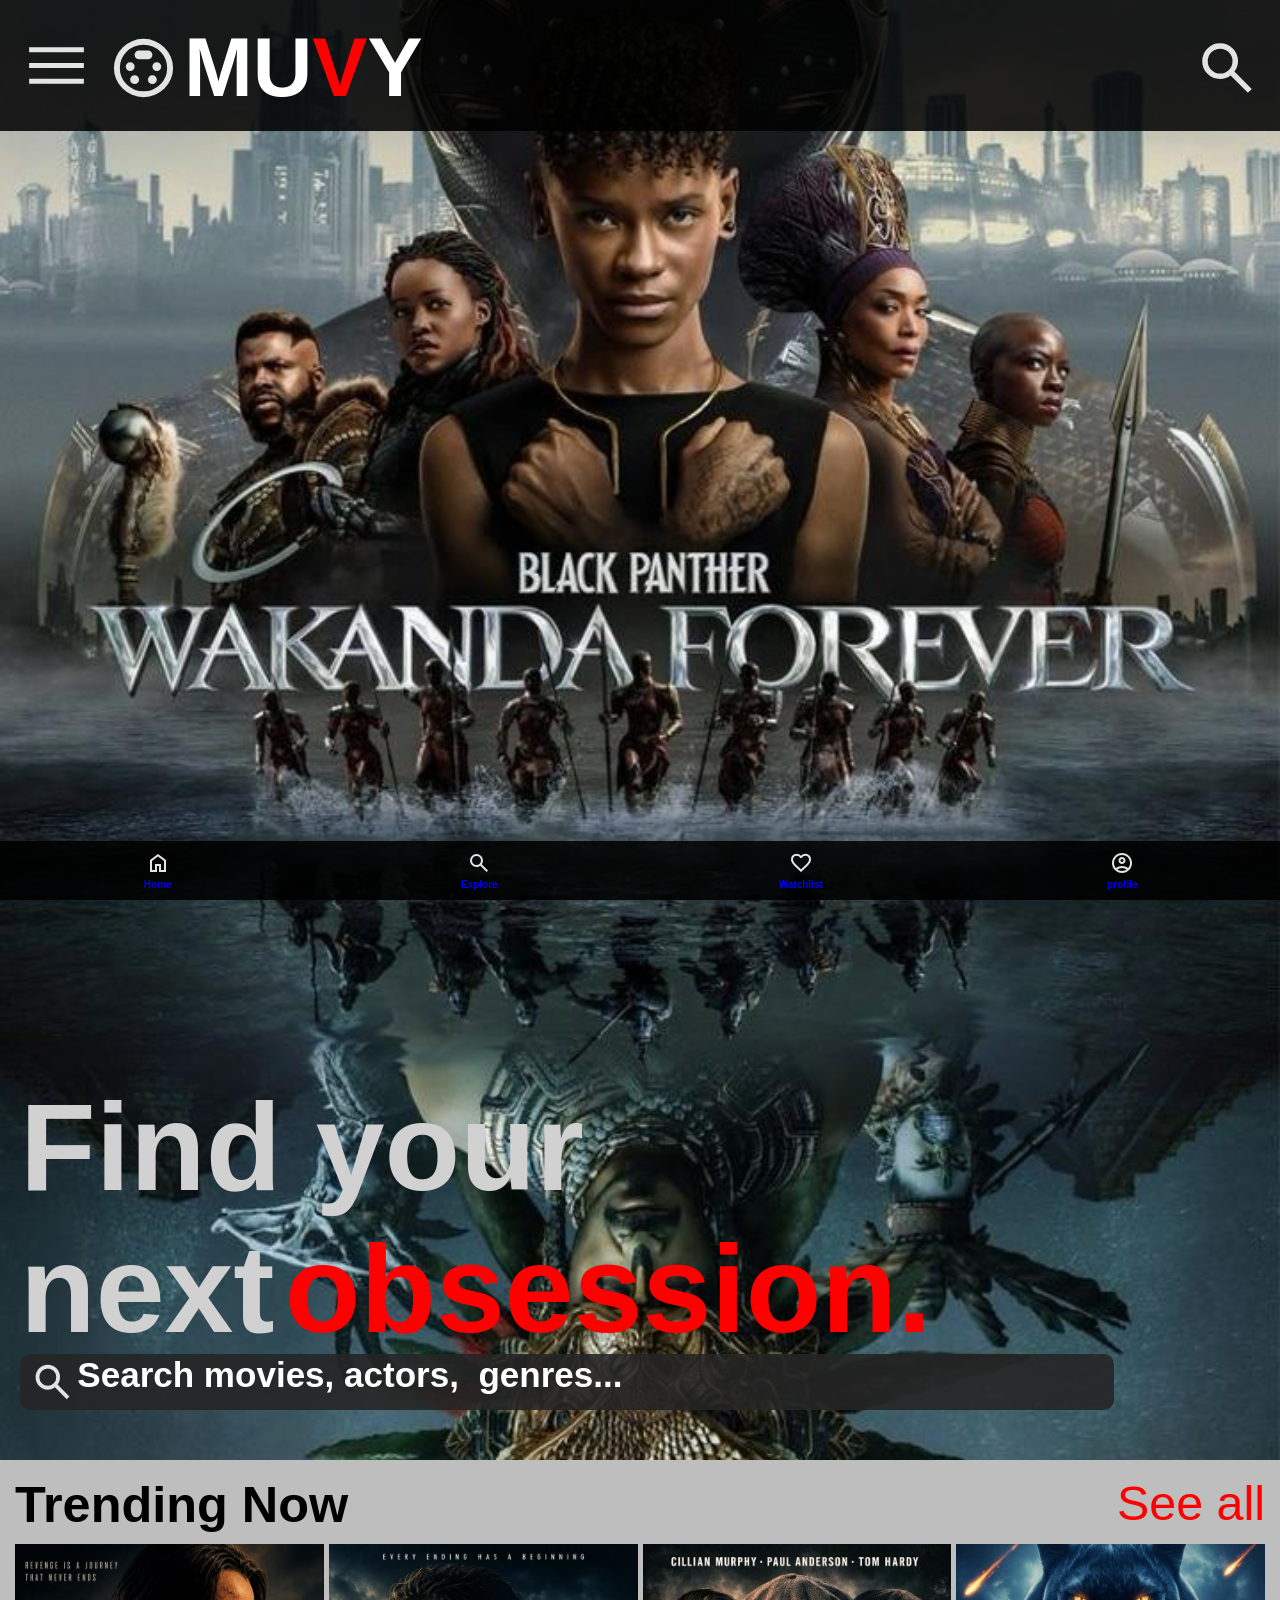
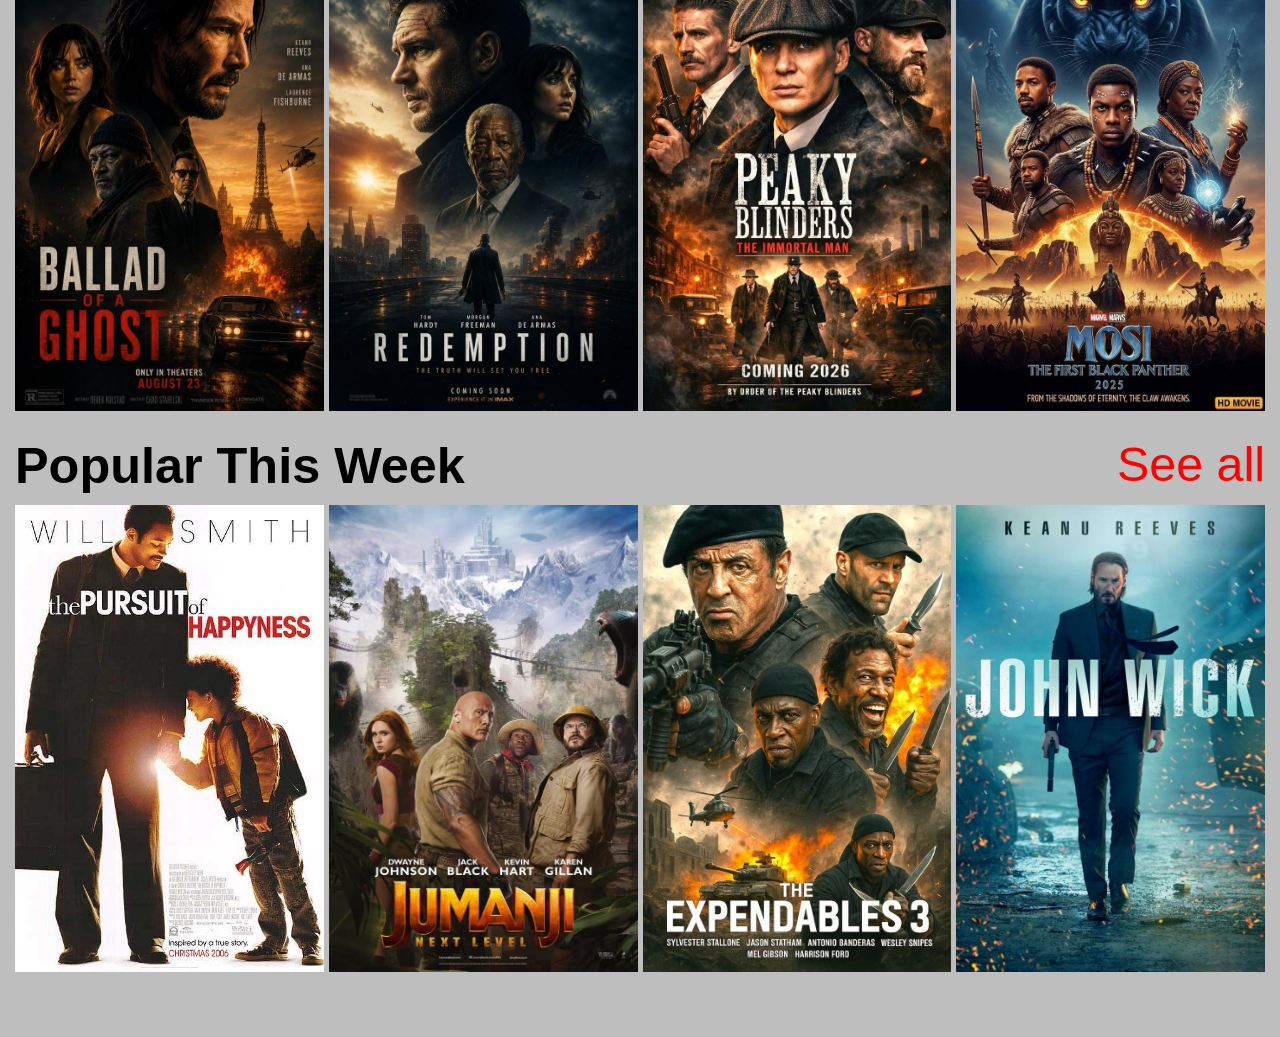
<file: index.html>
<!DOCTYPE html>
<html lang="en">
  <head>
    <meta charset="UTF-8">
    <meta name="viewport" content="width=device-width, initial-scale=1.0">
    <title>MUVY</title>
    <meta name="description" content="a modern movie website.">
    <link rel="stylesheet" href="styles/first-section-movie-app.css">
    <link rel="stylesheet" href="styles/head-section.css">
    <link rel="stylesheet" href="styles/my-mobile-app-nav-section.css">
    <link rel="stylesheet" href="styles/explore.css">
    <link rel="stylesheet" href="styles/watchlist.css">
    <link rel="stylesheet" href="styles/Profile.css">
  </head>
  <body class="the-body">


    <!--this is the header for the first main page-->
    
    <header class="head-section">
      <div class="header-content-container">
        <section class="menu-bar-container">
          <div class="menu-bar-container">
            <img id="menuBtn" class="menu-bar" src="images/nav tools/menu_37dp_E3E3E3_FILL0_wght400_GRAD0_opsz40.svg">
          </div>
          <div id="menu" class="the-menus-overall">
            <div class="delete-button-container">
              <div class="delete-button">
                X
              </div>
            </div>
            <div class="the-menus-sub-overall">
              <div class="the-menus-content-container">
                <div class="indicator-and-contents">
                  <div class="indicator"></div>
                  <div class="the-watch-history">
                    Watchistory
                  </div>
                </div>

                <div class="indicator-and-contents">
                  <div class="indicator"></div>
                  <div class="the-related-movies">
                    Related Movies
                  </div>
                </div>

                <div class="indicator-and-contents">
                  <div class="indicator"></div>
                  <div class="the-watchlist">
                    Watchlist
                  </div>
                </div>

                <div class="indicator-and-contents">
                  <div class="indicator"></div>
                  <div class="the-downloads">
                    Downloads
                  </div>
                </div>

                <div class="indicator-and-contents">
                  <div class="indicator"></div>
                  <div class="the-settings">
                    Settings
                  </div>
                </div>

                <div class="indicator-and-contents">
                  <div class="indicator"></div>
                  <div class="the-help-and-support">
                    Help & Support
                  </div>
                </div>

                <div class="indicator-and-contents">
                  <div class="indicator"></div>
                  <div class="the-log-out">
                    Log Out
                  </div>
                </div>

                <div class="indicator-and-contents">
                  <div class="indicator"></div>
                  <div class="light-and-dark">
                    light & Dark mode
                  </div>
                </div>
              </div>
            </div>
          </div>
        </section>
        <section class="logo-container">
          <div class="identity-container">
            <div class="name-and-logo-container">
              <div class="video-container">
                <img class="video" src="images/settings_input_svideo_24dp_E3E3E3_FILL0_wght400_GRAD0_opsz24.svg">
              </div>

              <div class="app-slogan">
                <h1 class="app-name">
                  MU<span class="for-separate-color">V</span>Y
                </h1>
              </div>
            </div>
          </div>
        </section>
        <section class="search-area-container">
          <img class="header-search-area" src="images/nav tools/search_24dp_E3E3E3_FILL0_wght400_GRAD0_opsz24.svg">
        </section>
      </div>
    </header>
    
    <!--this is the first main page-->

    <main class="the-first-main-page">
      <section class="first-section-movie-app">
        <div class="first-overall-container-first-section">
          <div class="sub-overall-container-first-section">
            <div class="first-section-content-container">
              <img class="my-app-background-image" src="images/New folder/6a25f44e-59f5-4c21-b903-0172a0dd2059.jfif">
              <div class="first-background-content-container-first-section">
                <h1 class="the-first-background-content-itself">
                  Find your<br>next<span>obsession.</span>
                </h1>
              </div>
              <div class="second-background-content-container-first-section">
                <img class="search-icon" src="images/nav tools/search_24dp_E3E3E3_FILL0_wght400_GRAD0_opsz24.svg">
                <input id="movieSearch" class="the-search-area" type="text" placeholder="Search movies, actors,  genres...">
              </div>
              <p id="searchResult"></p>
            </div>
            <div></div>
          </div>
        </div>
      </section>



      <!--the trending section-->
      <div class="second-section">
        <div class="immediate-container-to-the-second-section">
          <div class="sub-immediate-container-to-the-second-section">
            <section class="first-place-content-container">
              <div class="container-to-trending-now">
                <h4 class="trending-now">Trending Now</h4>
              </div>
              <div class="container-to-see-all">
                <p class="see-all">
                  See all
                </p>
              </div>
            </section>

            <section class="second-section-second-division-overall">
              <div class="second-section-second-division-overall-container">
                <div class="second-section-image-container1">
                  <img class="second-section-trending-movie-poster-itself" src="images/349fb1eb-657d-4370-ab65-a6c2479800a6.jfif">
                </div>
                <div class="second-section-image-container2">
                  <img class="second-section-trending-movie-poster-itself" src="images/809d7f90-1464-452e-af18-a321fe0fa209.jfif">
                </div>
                <div class="second-section-image-container3">
                  <img class="second-section-trending-movie-poster-itself" src="images/22bab4cf-813a-4732-bd72-88b2d6c430fa.jfif">
                </div>
                <div class="second-section-image-container4">
                  <img class="second-section-trending-movie-poster-itself" src="images/8ad76670-73ea-4ad7-b646-8d81ceb32244.jfif">
                </div>
              </div>
            </section>
          </div>
        </div>
      </div>

      <!--weekly trending section-->

      <div class="weekly-trending-videos">
        <div class="overall-container-of-the-weekly-trends">
          <div class="sub-overall-container-of-the-weekly-trends">
            <section class="weekly-trend-first-content-container">
              <div class="popular-this-week-container">
                <h4 class="popular-this-week">
                  Popular This Week
                </h4>
              </div>
              <div class="on-weekly-popular-see-more">
                <div class="see-all-tag">See all</div>
              </div>
            </section>
            <section class="overall-container-to-the-weekly-trending-videos">
              <div class="one-of-the-trending-videos-container">
                <img class="video-previews" src="images/New folder/11db61d7-6216-493c-9be0-2c440a9c0ec6.jfif">
              </div>
              <div class="one-of-the-trending-videos-container">
                <img class="video-previews" src="images/New folder/268a8853-9600-4764-a7ee-4a80a453b72c.jfif">
              </div>
              <div class="one-of-the-trending-videos-container">
                <img class="video-previews" src="images/New folder/38fd25ee-3093-408b-8e8e-426535a7a7dd.jfif">
              </div>
              <div class="one-of-the-trending-videos-container">
                <img class="video-previews" src="images/New folder/5c889bc9-4494-4ccf-a19f-640a40ddfd2b.jfif">
              </div>
            </section>
          </div>
        </div>
      </div>
    </main>


    <!--this is the bottom navigation center and it 
    should exist across the pages respectively-->


    <nav class="bottom-nav-bar">
      <div class="overall-nav-container">
        <div class="sub-overall-nav-container">
          <section class="the-navs-container">
            <a href="index.html" class="the-navs-container">
              <div>
                <img class="the-navs" src="images/nav tools/home_24dp_E3E3E3_FILL0_wght400_GRAD0_opsz24.svg">
              </div>
              <div class="bottom-navigation-identification">
                Home
              </div>
            </a>
          </section>
          <section class="the-navs-container">
            <a href="explore.html" class="the-navs-container">
              <div>
                <img class="the-navs" src="images/nav tools/search_24dp_E3E3E3_FILL0_wght400_GRAD0_opsz24.svg">
              </div>
              <div class="bottom-navigation-identification">
                Explore
              </div>
            </a>
          </section>
          <section class="the-navs-container">
            <a href="watchlist.html" class="the-navs-container">
              <div>
                <img class="the-navs" src="images/nav tools/favorite_24dp_E3E3E3_FILL0_wght400_GRAD0_opsz24.svg">
              </div>
              <div class="bottom-navigation-identification">
                Watchlist
              </div>
            </a>
          </section>
          <section class="the-navs-container">
            <a class="the-navs-container" href="profile.html">
              <div>
                <img class="the-navs" src="images/nav tools/account_circle_24dp_E3E3E3_FILL0_wght400_GRAD0_opsz24.svg">
              </div>
              <div class="bottom-navigation-identification">
                profile
              </div>
            </a>
          </section>
        </div>
      </div>
    </nav>

    <script src="JavaScript/Script.js"></script>
  </body>
</html>
</file>
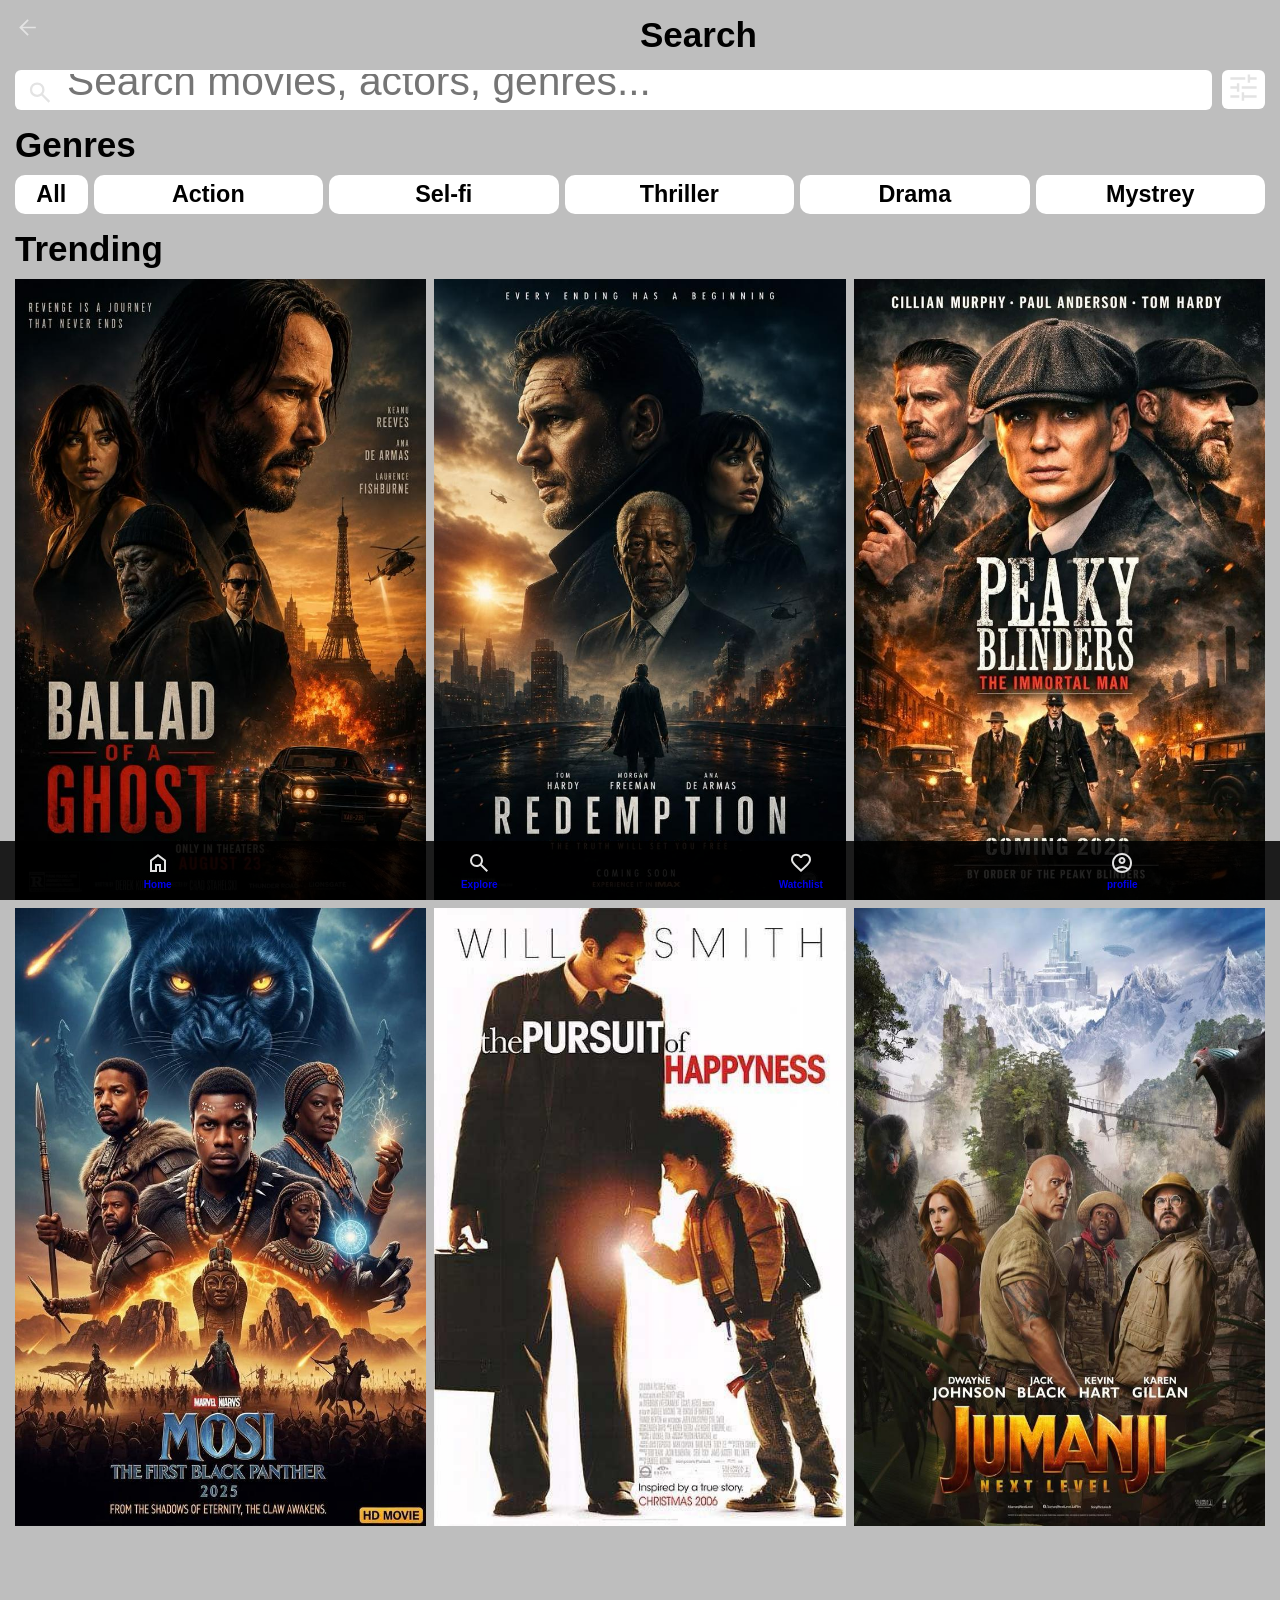
<file: explore.html>
<!DOCTYPE html>
<html>
  <head>
    <meta charset="UTF-8">
    <meta name="viewport" content="width=device-width, initial-scale=1.0">
    <title>
      Explore - MUVY
    </title>
    <link rel="stylesheet" href="styles/explore.css">
    <link rel="stylesheet" href="styles/my-mobile-app-nav-section.css">
  </head>

  <body>

    <header class="head-section-for-the-explore-page">
      <div class="the-header-overall">
        <div class="the-header-sub-overall-container">
          <section class="prev-page">
            <button class="back-button" id="backButton">
              <img class="explore-prev-icon" src="images/nav tools/arrow_back_37dp_E3E3E3_FILL0_wght400_GRAD0_opsz40.svg">
            </button>
          </section>
          <section class="search-identification-container">
            <h3 class="the-identification">
              Search
            </h3>
          </section>
        </div>
      </div>
    </header>

    <main class="the-explore-main-page">

      <div class="the-explore-section">
        <section class="the-explore-main-contents-container">
          <div class="sub-explore-main-contents-container">
            <div class="first-container-for-sercharea-and-genre-selection">
              <div class="the-explore-search-container">
                <img class="explore-search-icon" src="images/nav tools/search_24dp_E3E3E3_FILL0_wght400_GRAD0_opsz24.svg">
                <input class="the-actual-search-area" type="text" placeholder="Search movies, actors, genres...">
              </div>

              <div class="container-for-the-genre-selection">
                <img class="the-actual-genre-selection" src="images/nav tools/tune_37dp_E3E3E3_FILL0_wght400_GRAD0_opsz40.svg">
              </div>
            </div>
          </div>
        </section>

        <section class="the-explore-navigations">
          <div class="overall-container-of-the-explore-navigations">
            <div class="sub-overall-of-the-explore-navigations">
              <div class="container-for-the-genre-identification">
                <h3 class="the-genre-indentification-itself">
                  Genres
                </h3>
              </div>
              <div class="the-nav-buttons-direct-container">
                <div class="all-button-container">
                  All
                </div>
                <div class="the-action-button-container">
                  Action
                </div>
                <div class="the-sel-fi-button-container">
                  Sel-fi
                </div>
                <div class="the-thriller-button-container">
                  Thriller
                </div>
                <div class="Drama-button-container">
                  Drama
                </div>
                <div class="Mystrey-button-container">
                  Mystrey
                </div>
              </div>
            </div>
          </div>
        </section>

        <section class="Trending-videos-overall-container">
          <div class="sub-trending-videos-overall-container">
            <div class="the-trending-identification-container">
              <h3 class="the-trending-itself">
                Trending
              </h3>
            </div>
            <div class="everything-trending">
              <div class="the-videos-container">
                <img class="explore-trending-video-posters" src="images/349fb1eb-657d-4370-ab65-a6c2479800a6.jfif">
              </div>
              <div class="the-videos-container">
                <img class="explore-trending-video-posters" src="images/809d7f90-1464-452e-af18-a321fe0fa209.jfif">
              </div>
              <div class="the-videos-container">
                <img class="explore-trending-video-posters" src="images/22bab4cf-813a-4732-bd72-88b2d6c430fa.jfif">
              </div>
              <div class="the-videos-container">
                <img class="explore-trending-video-posters" src="images/8ad76670-73ea-4ad7-b646-8d81ceb32244.jfif">
              </div>
              <div class="the-videos-container">
                <img class="explore-trending-video-posters" src="images/New folder/11db61d7-6216-493c-9be0-2c440a9c0ec6.jfif">
              </div>
              <div class="the-videos-container">
                <img class="explore-trending-video-posters" src="images/New folder/268a8853-9600-4764-a7ee-4a80a453b72c.jfif">
              </div>
            </div>
          </div>
        </section>
      </div>
    </main>


    <!--this is the bottom navigation center and it 
    should exist across the pages respectively-->

    <nav class="bottom-nav-bar">
      <div class="overall-nav-container">
        <div class="sub-overall-nav-container">
          <section class="the-navs-container">
            <a href="index.html" class="the-navs-container">
              <div>
                <img class="the-navs" src="images/nav tools/home_24dp_E3E3E3_FILL0_wght400_GRAD0_opsz24.svg">
              </div>
              <div class="bottom-navigation-identification">
                Home
              </div>
            </a>
          </section>
          <section class="the-navs-container">
            <a href="explore.html" class="the-navs-container">
              <div>
                <img class="the-navs" src="images/nav tools/search_24dp_E3E3E3_FILL0_wght400_GRAD0_opsz24.svg">
              </div>
              <div class="bottom-navigation-identification">
                Explore
              </div>
            </a>
          </section>
          <section class="the-navs-container">
            <a href="watchlist.html" class="the-navs-container">
              <div>
                <img class="the-navs" src="images/nav tools/favorite_24dp_E3E3E3_FILL0_wght400_GRAD0_opsz24.svg">
              </div>
              <div class="bottom-navigation-identification">
                Watchlist
              </div>
            </a>
          </section>
          <section class="the-navs-container">
            <a class="the-navs-container" href="profile.html">
              <div>
                <img class="the-navs" src="images/nav tools/account_circle_24dp_E3E3E3_FILL0_wght400_GRAD0_opsz24.svg">
              </div>
              <div class="bottom-navigation-identification">
                profile
              </div>
            </a>
          </section>
        </div>
      </div>
    </nav>
    

    <script src="JavaScript/Script.js"></script>
  </body>
</html>
</file>
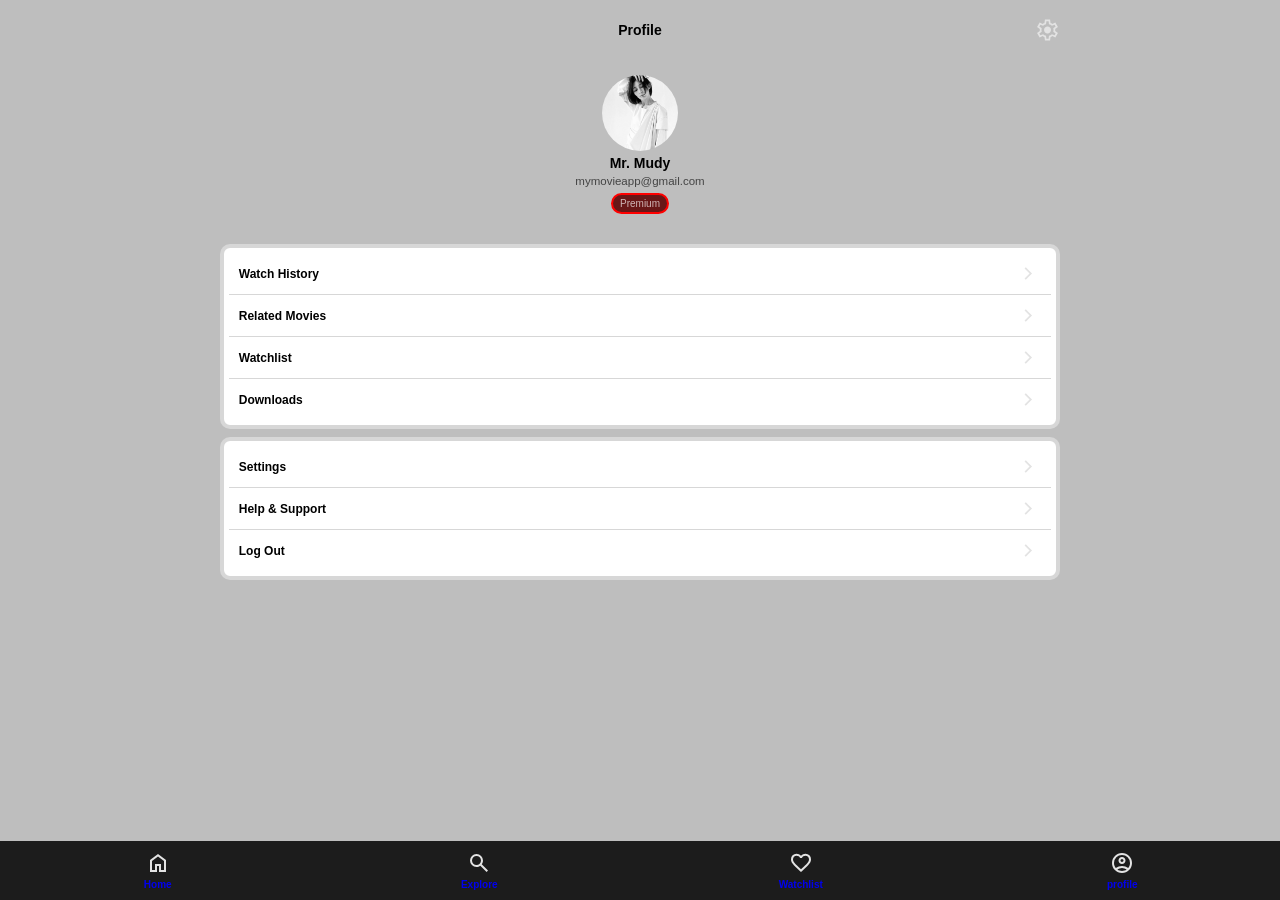
<file: profile.html>
<!DOCTYPE html>
<html>
  <head>
    <meta charset="UTF-8">
    <meta name="viewport" content="width=device-width" initial-scale="1.0">
    <title>
      Profile - MUVY
    </title>
    <link rel="stylesheet" href="styles/Profile.css">
    <link rel="stylesheet" href="styles/my-mobile-app-nav-section.css">
  </head>
  <body>

    <!--this is the profile area header section-->

    <header class="profile-header-section">
      <div class="profile-header-overall-container">
        <div class="profile-header-sub-overall-container">
          <div class="profile-content-overall">
            <section class="profile-identifier-container">
              <div class="profile-identifier-itself">
                Profile
              </div>
            </section>
            <section class="profile-settings-container">
              <img class="profile-settings" src="images/nav tools/settings_37dp_E3E3E3_FILL0_wght400_GRAD0_opsz40.svg">
            </section>
          </div>
        </div>
      </div>
    </header>


    <!--this is the profile area main page-->

    <main class="profiles-main-page" style="margin-bottom: 60px;">

      <!--this section of the profile section is for the account owner profile details-->

      <section class="profile-body-section">
        <div class="profile-body-overall">
          <div class="profile-body-sub-overall">
            <div class="profile-body-content-container">
              <div class="prifle-details-container">
                <div class="profile-icon-container">
                  <img class="profile-icon-itself" src="images/pexels-photo-1030895.jpg">
                </div>
                <div class="main-profile-details-container">
                  <div class="account-name-container">
                    <h4 class="account-name">
                      Mr. Mudy
                    </h4>
                  </div>
                  <div class="account-email-address-container">
                    <a class="account-email-adress"> 
                      mymovieapp@gmail.com
                    </a>
                  </div>
                  <div class="profile-status-container">
                    <div class="profile-status">
                      Premium
                    </div>
                  </div>
                </div>
              </div>
            </div>
          </div>
        </div>
      </section>


      <!--this section of the profile area is for the profile options-->
      <div class="options-section">
        <div class="options-overall">
          <div class="options-sub-overall">


            <!--this is the first options-->
            <section class="first-options-container">
              <div class="first-options-contents-overall">
                <div class="first-options-contents">
                  <div class="watch-history-container">
                    <div class="watch-history-itself">
                      Watch History
                    </div>
                  </div>
                  <div class="more-options-container">
                    <img class="more-options" src="images/nav tools/keyboard_arrow_right_37dp_E3E3E3_FILL0_wght400_GRAD0_opsz40.svg">
                  </div>
                </div>
                <hr>

                <div class="first-options-contents">
                  <div class="related-movies-container">
                    <div class="related-movies-itself">
                      Related Movies
                    </div>
                  </div>
                  <div class="more-options-container">
                    <img class="more-options" src="images/nav tools/keyboard_arrow_right_37dp_E3E3E3_FILL0_wght400_GRAD0_opsz40.svg">
                  </div>
                </div>
                <hr>

                <div class="first-options-contents">
                  <div class="Watchlist-container">
                    <div class="watchlist-itself">
                      Watchlist
                    </div>
                  </div>
                  <div class="more-options-container">
                    <img class="more-options" src="images/nav tools/keyboard_arrow_right_37dp_E3E3E3_FILL0_wght400_GRAD0_opsz40.svg">
                  </div>
                </div>
                <hr>

                <div class="first-options-contents">
                  <div class="Downloads-container">
                    <div class="downloads-itself">
                      Downloads
                    </div>
                  </div>
                  <div class="more-options-container">
                    <img class="more-options" src="images/nav tools/keyboard_arrow_right_37dp_E3E3E3_FILL0_wght400_GRAD0_opsz40.svg">
                  </div>
                </div>
              </div>
            </section>

            <!--this is the second options-->
            <section class="second-options-container">
              <div class="second-options-contents-overall">
                <div class="second-options-contents">
                  <div class="settings-container">
                    <div class="settings-itself">
                      Settings
                    </div>
                  </div>
                  <div class="more-options-container">
                    <img class="more-options" src="images/nav tools/keyboard_arrow_right_37dp_E3E3E3_FILL0_wght400_GRAD0_opsz40.svg">
                  </div>
                </div>
                <hr>

                <div class="second-options-contents">
                  <div class="helps-and-support-container">
                    <div class="help-and-support-itself">
                      Help & Support
                    </div>
                  </div>
                  <div class="more-options-container">
                    <img class="more-options" src="images/nav tools/keyboard_arrow_right_37dp_E3E3E3_FILL0_wght400_GRAD0_opsz40.svg">
                  </div>
                </div>
                <hr>

                <div class="second-options-contents">
                  <div class="log-out-container">
                    <div class="log-out-itself">
                      Log Out
                    </div>
                  </div>
                  <div class="more-options-container">
                    <img class="more-options" src="images/nav tools/keyboard_arrow_right_37dp_E3E3E3_FILL0_wght400_GRAD0_opsz40.svg">
                  </div>
                </div>
              </div>
            </section>
          </div>
        </div>
      </div>
    </main>


    <!--this is the bottom navigation center and it 
    should exist across the pages respectively-->


    <nav class="bottom-nav-bar">
      <div class="overall-nav-container">
        <div class="sub-overall-nav-container">
          <section class="the-navs-container">
            <a href="index.html" class="the-navs-container">
              <div>
                <img class="the-navs" src="images/nav tools/home_24dp_E3E3E3_FILL0_wght400_GRAD0_opsz24.svg">
              </div>
              <div class="bottom-navigation-identification">
                Home
              </div>
            </a>
          </section>
          <section class="the-navs-container">
            <a href="explore.html" class="the-navs-container">
              <div>
                <img class="the-navs" src="images/nav tools/search_24dp_E3E3E3_FILL0_wght400_GRAD0_opsz24.svg">
              </div>
              <div class="bottom-navigation-identification">
                Explore
              </div>
            </a>
          </section>
          <section class="the-navs-container">
            <a href="watchlist.html" class="the-navs-container">
              <div>
                <img class="the-navs" src="images/nav tools/favorite_24dp_E3E3E3_FILL0_wght400_GRAD0_opsz24.svg">
              </div>
              <div class="bottom-navigation-identification">
                Watchlist
              </div>
            </a>
          </section>
          <section class="the-navs-container">
            <a class="the-navs-container" href="profile.html">
              <div>
                <img class="the-navs" src="images/nav tools/account_circle_24dp_E3E3E3_FILL0_wght400_GRAD0_opsz24.svg">
              </div>
              <div class="bottom-navigation-identification">
                profile
              </div>
            </a>
          </section>
        </div>
      </div>
    </nav>
  </body>
</html>
</file>
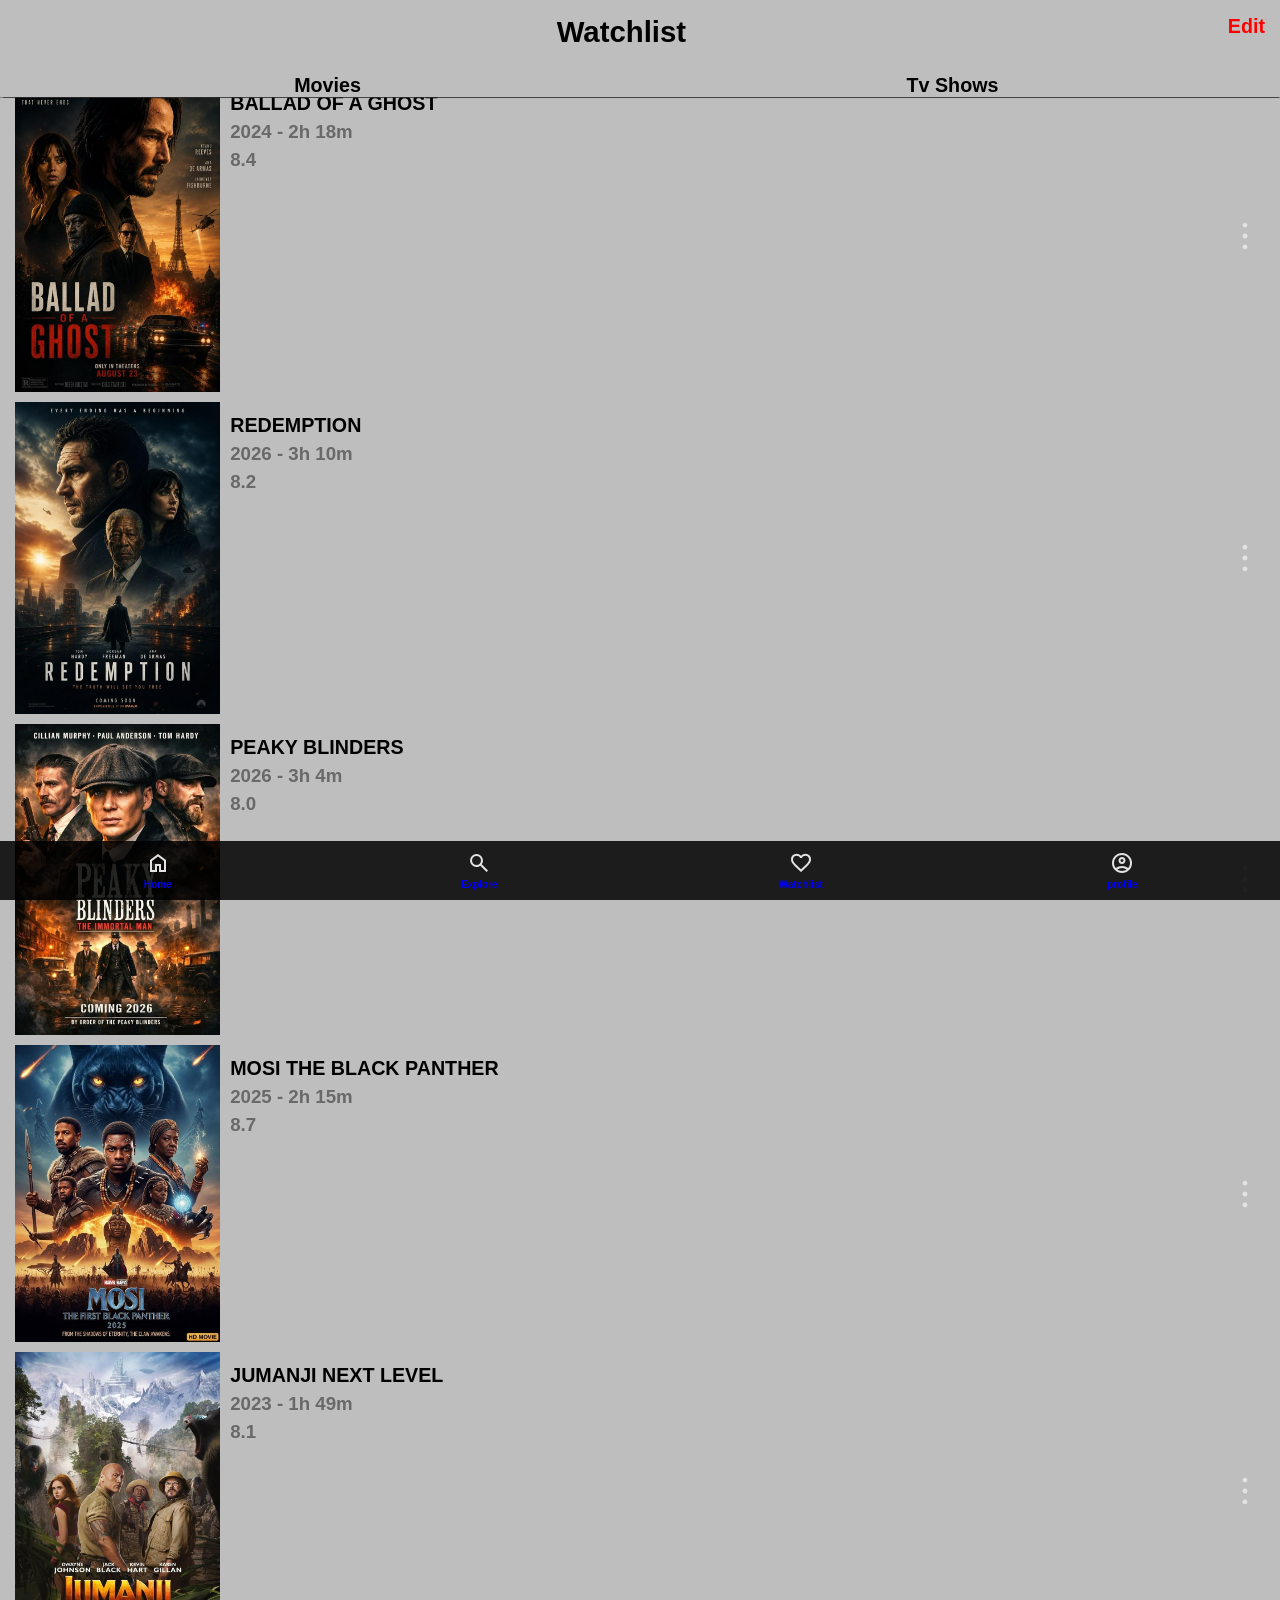
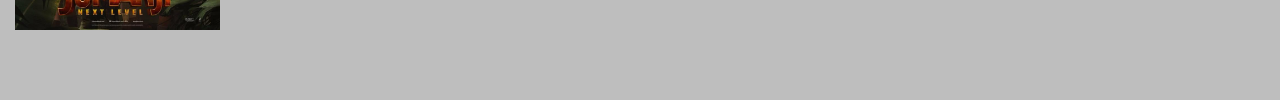
<file: watchlist.html>
<!DOCTYPE html>
<html>
  <head>
    <meta charset="UTF-8">
    <meta name="viewport" content="width=device-width, initial-scale=1.0">
    <title>
      Watchlist - MUVY
    </title>
    <link rel="stylesheet" href="styles/watchlist.css">
    <link rel="stylesheet" href="styles/my-mobile-app-nav-section.css">
  </head>
  <body>

    <!--this is the watchlist header section-->

    <header class="watchlist-header">
      <div class="watchlist-overall-continer">
        <div class="watchlist-sub-overall-container">
          <section class="watchlist-first-header-content">
            <div class="watchlist-identification">
              <h4 class="the-watchlist-identification-itself">
                Watchlist
              </h4>
            </div>
            <div class="watchlist-edit-button">
              <p class="the-watchlist-edit-section-itself">
                Edit
              </p>
            </div>
          </section>

          <!--the watchlist nav center-->
          <section class="the-watchlist-header-nav-container">
            <div class="the-watchlist-header-movies-nav-container">
              <p class="the-movies-nav-itself">
                Movies
              </p>
            </div>
            <div class="the-watchlist-header-Tv-shows-nav-container">
              <p class="the-Tv-shows-nav-itself">
                Tv Shows
              </p>
            </div>
          </section>
        </div>
      </div>
    </header>


    <!--this is the watchlist main page-->

    <main class="watchlist-main-page">
      
      <!--this is the watchlist watched movies section-->

      <section class="watched-movies-section">
        <div class="watched-movies-overall-container">
          <div class="watched-movies-sub-overall-container">
            <div class="watched-movies-contents-container">
              <div class="watched-movie-container">
                <img class="watched-movies" src="images/349fb1eb-657d-4370-ab65-a6c2479800a6.jfif">
              </div>

              <div class="for-the-three-dots">
                <div class="watched-movies-description-container">
                  <div class="movie-details">
                    <div class="watched-movie-name-container">
                      <h4 class="watched-movie-name">
                        BALLAD OF A GHOST
                      </h4>
                    </div>
                    <div class="watched-movie-released-year-and-duration-container">
                      <p class="watched-movie-released-year-and-duration">
                        2024 - 2h 18m
                      </p>
                    </div>
                    <div class="watched-movie-ratings-container">
                      <p class="watched-movie-ratings">
                        8.4
                      </p>
                    </div>
                  </div>
                </div>
              </div>

              <div class="more-container">
                <img class="more-itself" src="images/nav tools/more_vert_37dp_E3E3E3_FILL0_wght400_GRAD0_opsz40.svg">
              </div>
            </div>


            <div class="watched-movies-contents-container">
              <div class="watched-movie-container">
                <img class="watched-movies" src="images/809d7f90-1464-452e-af18-a321fe0fa209.jfif">
              </div>

              <div class="for-the-three-dots">
                <div class="watched-movies-description-container">
                  <div class="movie-details">
                    <div class="watched-movie-name-container">
                      <h4 class="watched-movie-name">
                        REDEMPTION
                      </h4>
                    </div>
                    <div class="watched-movie-released-year-and-duration-container">
                      <p class="watched-movie-released-year-and-duration">
                        2026 - 3h 10m
                      </p>
                    </div>
                    <div class="watched-movie-ratings-container">
                      <p class="watched-movie-ratings">
                        8.2
                      </p>
                    </div>
                  </div>
                </div>
              </div>

              <div class="more-container">
                <img class="more-itself" src="images/nav tools/more_vert_37dp_E3E3E3_FILL0_wght400_GRAD0_opsz40.svg">
              </div>
            </div>


            <div class="watched-movies-contents-container">
              <div class="watched-movie-container">
                <img class="watched-movies" src="images/22bab4cf-813a-4732-bd72-88b2d6c430fa.jfif">
              </div>

              <div class="for-the-three-dots">
                <div class="watched-movies-description-container">
                  <div class="movie-details">
                    <div class="watched-movie-name-container">
                      <h4 class="watched-movie-name">
                        PEAKY BLINDERS
                      </h4>
                    </div>

                    <div class="watched-movie-released-year-and-duration-container">
                      <p class="watched-movie-released-year-and-duration">
                        2026 - 3h 4m
                      </p>
                    </div>

                    <div class="watched-movie-ratings-container">
                      <p class="watched-movie-ratings">
                        8.0
                      </p>
                    </div>
                  </div>
                </div>
              </div>

              <div class="more-container">
                <img class="more-itself" src="images/nav tools/more_vert_37dp_E3E3E3_FILL0_wght400_GRAD0_opsz40.svg">
              </div>
            </div>

            <div class="watched-movies-contents-container">
              <div class="watched-movie-container">
                <img class="watched-movies" src="images/8ad76670-73ea-4ad7-b646-8d81ceb32244.jfif">
              </div>

              <div class="for-the-three-dots">
                <div class="watched-movies-description-container">
                  <div class="movie-details">
                    <div class="watched-movie-name-container">
                      <h4 class="watched-movie-name">
                        MOSI THE BLACK PANTHER
                      </h4>
                    </div>

                    <div class="watched-movie-released-year-and-duration-container">
                      <p class="watched-movie-released-year-and-duration">
                        2025 - 2h 15m
                      </p>
                    </div>

                    <div class="watched-movie-ratings-container">
                      <p class="watched-movie-ratings">
                        8.7
                      </p>
                    </div>
                  </div>
                </div>
              </div>

              <div class="more-container">
                <img class="more-itself" src="images/nav tools/more_vert_37dp_E3E3E3_FILL0_wght400_GRAD0_opsz40.svg">
              </div>
            </div>


            <div class="watched-movies-contents-container">
              <div class="watched-movie-container">
                <img class="watched-movies" src="images/New folder/268a8853-9600-4764-a7ee-4a80a453b72c.jfif">
              </div>

              <div class="for-the-three-dots">
                <div class="watched-movies-description-container">
                  <div class="movie-details">
                    <div class="watched-movie-name-container">
                      <h4 class="watched-movie-name">
                        JUMANJI NEXT LEVEL
                      </h4>
                    </div>

                    <div class="watched-movie-released-year-and-duration-container">
                      <p class="watched-movie-released-year-and-duration">
                        2023 - 1h 49m
                      </p>
                    </div>

                    <div class="watched-movie-ratings-container">
                      <p class="watched-movie-ratings">
                        8.1
                      </p>
                    </div>
                  </div>
                </div>
              </div>

              <div class="more-container">
                <img class="more-itself" src="images/nav tools/more_vert_37dp_E3E3E3_FILL0_wght400_GRAD0_opsz40.svg">
              </div>
            </div>
          </div>
        </div>
      </section>

      <!--this is the watchlist Tv Shows sections-->
      <section></section>
    </main>


    <!--this is the bottom navigation center 
    for the watchlist main page-->

    <nav class="bottom-nav-bar">
      <div class="overall-nav-container">
        <div class="sub-overall-nav-container">
          <section class="the-navs-container">
            <a href="index.html" class="the-navs-container">
              <div>
                <img class="the-navs" src="images/nav tools/home_24dp_E3E3E3_FILL0_wght400_GRAD0_opsz24.svg">
              </div>
              <div class="bottom-navigation-identification">
                Home
              </div>
            </a>
          </section>
          <section class="the-navs-container">
            <a href="explore.html" class="the-navs-container">
              <div>
                <img class="the-navs" src="images/nav tools/search_24dp_E3E3E3_FILL0_wght400_GRAD0_opsz24.svg">
              </div>
              <div class="bottom-navigation-identification">
                Explore
              </div>
            </a>
          </section>
          <section class="the-navs-container">
            <a href="watchlist.html" class="the-navs-container">
              <div>
                <img class="the-navs" src="images/nav tools/favorite_24dp_E3E3E3_FILL0_wght400_GRAD0_opsz24.svg">
              </div>
              <div class="bottom-navigation-identification">
                Watchlist
              </div>
            </a>
          </section>
          <section class="the-navs-container">
            <a class="the-navs-container" href="profile.html">
              <div>
                <img class="the-navs" src="images/nav tools/account_circle_24dp_E3E3E3_FILL0_wght400_GRAD0_opsz24.svg">
              </div>
              <div class="bottom-navigation-identification">
                profile
              </div>
            </a>
          </section>
        </div>
      </div>
    </nav>
  </body>
</html>
</file>
<file: styles/first-section-movie-app.css>
body{
  margin: 0;
  width: 100%;
  overflow-x: hidden;
  background-color: rgb(190, 190, 190);
}

html {
  font-size: 16px;
}

* {
  box-sizing: border-box;
}


/* these are the styles for the 
first area of the first main page*/

.the-first-main-page {
  margin-bottom: 65px;
}

.first-section-movie-app {
  display: flow-root;
  width: 100%;
  height: calc(515px + (746 - 500) * ((100vw - 320px) / (570 - 320)));
}

.first-overall-container-first-section {
  height: 100%;
}

.sub-overall-container-first-section {
  height: 100%;
}

.first-section-content-container {
  position: relative;
  height: 100%;
}

.my-app-background-image {
  width: 100%;
  height: 100%;
  object-fit: cover;
}

.first-background-content-container-first-section {
  position: absolute;
  bottom: 100px;
  left: 20px;
}

.the-first-background-content-itself {
  font-family: Roboto, Sans-serif;
  font-size: calc(24px + (50 - 24) * ((100vw - 320px) / (570 - 320)));
  font-weight: 700;
  color: rgb(209, 209, 209);
  margin: 0;
}

.the-first-background-content-itself span {
  color: red;
  margin-left: 10px;
}

.second-background-content-container-first-section {
  position: absolute;
  bottom: 50px;
  left: 20px;
  display: flex;
  border: none;
  background-color: rgba(37, 37, 37, 0.884);
  border-radius: 10px;
  width: calc(230px + (420 - 195) * ((100vw - 320px) / (570 - 320)));
  padding: 5px 10px;
}

.search-icon {
  height: calc(18px + (24 - 18) * ((100vw - 370px) / (570 - 370)));
}


.the-search-area {
  border: none;
  width: 100%;
  min-width: 0;
  background-color: transparent;
  font-size: 16px;
  font-weight: 500;
  color: white;
}

.the-search-area::placeholder {
  font-size: calc(12px + (16 - 10) * ((100vw - 320px) / (570 - 320)));
  font-weight: 700;
  color: white;
}






/* these are the styles for the trending 
movie sections of the first main page*/

.second-section {
  display: flow-root;
  width: 100%;
}


.immediate-container-to-the-second-section {
  margin-inline: 15px;
}


.sub-immediate-container-to-the-second-section {
  margin-block: 15px;
}


.first-place-content-container {
  display: flex;
  justify-content: space-between;
  margin: 10px 0;
}

.container-to-trending-now {
  display: flex;
}

.trending-now {
  font-family: Roboto, Sans-serif;
  margin: 0;
  font-size: calc(12px + (22 - 12) * ((100vw - 320px) / (570 - 320)));
}

.see-all {
  font-family: Roboto, Sans-serif;
  margin: 0;
  font-size: calc(10px + (20 - 10) * ((100vw - 320px) / (570 - 320)));
  color: red;
  cursor: pointer;
}

/* these are the styles for the second 
place of the trending movie area */

.second-section-second-division-overall {
  width: 100%;
}


.second-section-second-division-overall-container {
  width: 100%;
  display: grid;
  grid-template-columns: 1fr 1fr 1fr 1fr;
  column-gap: 5px;
}

.second-section-image-container1,
.second-section-image-container2,
.second-section-image-container3,
.second-section-image-container4 {
  width: 100%;
  
}

.second-section-trending-movie-poster-itself {
  width: 100%;
  height: 100%;
  cursor: pointer;
}





/* these are the styles for the popular trending videos 
of the week in the first main page*/

.overall-container-of-the-weekly-trends {
  margin-inline: 15px;
}

.weekly-trend-first-content-container {
  display: flex;
  justify-content: space-between;
  margin: 10px 0;
}


.popular-this-week-container {
  height: fit-content;
}

.popular-this-week {
  font-family: Roboto, Sans-serif;
  margin: 0;
  font-size: calc(12px + (22 - 12) * ((100vw - 320px) / (570 - 320)));
}

.see-all-tag {
  font-family: Roboto, Sans-serif;
  color: red;
  font-size: calc(10px + (20 - 10) * ((100vw - 320px) / (570 - 320)));
  margin: 0;
  cursor: pointer;
}

.overall-container-to-the-weekly-trending-videos {
  display: grid;
  grid-template-columns: 1fr 1fr 1fr 1fr;
  column-gap: 5px;
}

.one-of-the-trending-videos-container {
  width: 100%;
}

.video-previews {
  width: 100%;
  height: 100%;
  object-fit: cover;
  cursor: pointer;
}
</file>
<file: styles/head-section.css>
#menu {
  display: none;
}

#menu.show {
  display: block;
}



.head-section {
  display: flow-root;
  position: fixed;
  top: 0;
  width: 100%;
  z-index: 100;
  background-color: rgba(0, 0, 0, 0.855);
}

.header-content-container {
  display: flex;
  align-items: center;
  gap: 15px;
  margin: 15px 20px;
}

.menu-bar-container {
  position: relative;
  display: flex;
  flex-direction: column;
  width: fit-content;
  height: fit-content;
}

.menu-bar {
  width: calc(35px + (45 - 35) * ((100vw - 320px) / (570 - 320)));
  cursor: pointer;
}

.delete-button-container {
  display: flex;
  justify-content: flex-end;
  margin: 10px 10px 10px 0;
}

.delete-button {
  font-family: Arial, Helvetica, sans-serif;
  color: white;
  font-size: 22px;
  cursor: pointer;
}


.the-menus-overall {
  display: flow-root;
  position: absolute;
  top: 53px;
  left: -20px;
  background-color: rgba(0, 0, 0, 0.856);
  pointer-events: none;
}

.the-menus-sub-overall {
  display: flex;
  margin-inline: 25px;
}

.the-menus-content-container {
  display: flex;
  flex-direction: column;
  gap: 15px;
  margin-block: 15px;
}

.indicator-and-contents {
  display: flex;
  flex-direction: row;
  align-items: center;
  gap: 5px;
  background: linear-gradient( to right, rgba(0, 0, 0, 0.664), gold, rgba(0, 0, 0, 0.664));
  justify-content: center;
  padding: 5px;
}


.indicator {
  height: 12px;
  width: 12px;
  background-color: red;
}


.the-watch-history,
.the-related-movies,
.the-watchlist,
.the-downloads,
.the-settings,
.the-help-and-support,
.the-log-out,
.light-and-dark {
  display: flex;
  font-family: Arial, Helvetica, sans-serif;
  color: white;
  padding: 8px 0;
  font-size: 16px;
  width: 140px;
  font-weight: 700;
  cursor: pointer;
}

.logo-container {
  display: flex;
  flex: 5;
  flex-direction: column;
  align-items: flex-start;
}

.identity-container {
  display: flex;
  flex-direction: column;
  flex: 1;
  width: fit-content;
  align-items: center;
}

.name-and-logo-container {
  display: flex;
  flex-direction: row;
  align-items: center;
}


.video-container {
  width: fit-content;
  height: fit-content;
  padding-top: 9px;
}

.video {
  height: calc(25px + (35 - 25) * ((100vw - 370px) / (570 - 370)));
}

.app-name {
  color: white;
  font-family: 'Bebas Neue', Sans-serif;
  margin: 5px 0 0 5px;
  font-size: calc(25px + (40 - 25) * ((100vw - 320px) / (570 - 320)));
}

.for-separate-color {
  color: red;
}

.app-name-description {
  color: white;
  font-family: 'Bebas Neue', Sans-serif;
  margin: 0;
  font-size: 10px;
}

.search-area-container {
  display: flex;
  margin-top: 5px;
}

.header-search-area {
  width: calc(28px + (38 - 28) * ((100vw - 320px) / (570 - 320)));
  cursor: pointer;
}
</file>
<file: styles/my-mobile-app-nav-section.css>
.bottom-nav-bar {
  position: fixed;
  bottom: 0;
  left: 0;
  width: 100%;
  background-color: rgba(0, 0, 0, 0.855);
}

.overall-nav-container {
  width: 100%;
}


.sub-overall-nav-container {
  margin: 10px 0;
  display: flex;
  align-items: flex-start;
  gap: 6px;
  width: 100%;
}

.the-navs-container {
  text-align: center;
  text-decoration: none;
}

.the-navs-container {
  display: flex;
  flex-direction: column;
  align-items: center;
  flex: 1;
  width: 50px;
}

.the-navs {
  cursor: pointer;
}

.bottom-navigation-identification {
  font-family: Arial, Helvetica, sans-serif;
  font-size: 10px;
  font-weight: bold;
}
</file>
<file: styles/explore.css>
body{
  margin: 0;
  width: 100%;
  overflow-x: hidden;
  background-color: rgb(190, 190, 190);
}

html {
  font-size: 16px;
}

* {
  box-sizing: border-box;
}



.the-explore-main-page {
  margin-bottom: 100px;
}

.head-section-for-the-explore-page {
  display: flow-root;
}

.the-explore-section h3 {
  font-family:Arial, sans-serif;
}

.the-header-overall {
  margin-inline: 15px;
}


.the-header-sub-overall-container {
  display: flex;
  margin-block: 15px;
}


.prev-page {
  display: flex;
  flex: 1;
}

.back-button {
  border: none;
  background-color: transparent;
  cursor: pointer;
  padding: 0;
  height: 25px;
}

.explore-prev-icon {
  height: 100%;
}


.search-identification-container {
  display: flex;
  flex: 1;
}

.the-identification {
  font-family: Arial, Helvetica, sans-serif;
  margin: 0;
  font-size: calc(12px + (18 - 12) * ((100vw - 320px) / (570 - 320)));
}


.the-explore-main-contents-container {
  margin-inline: 15px;
}


.explore-search-icon {
  width: 35px;
  height: 27px;
  margin-top: 5px;
}

.first-container-for-sercharea-and-genre-selection {
  display: flex;
  gap: 10px;
}


.the-explore-search-container {
  display: flex; 
  flex: 1;
  height: fit-content;
  background-color: white;
  border-radius: 6px;
  padding: 4px 8px;
}


.the-actual-search-area {
  width: 100%;
  padding: 4px 10px;
  border: none;
  border-radius: 6px;
}

.the-actual-search-area::placeholder {
  font-size: calc(10px + (18 - 10) * ((100vw - 320px) / (570 - 320)));
}

.container-for-the-genre-selection {
  height: fit-content;
  background-color: white;
  border-radius: 6px;
  padding: 0 4px;
  cursor: pointer;
}

.the-actual-genre-selection {
  width: 35px;
}

/* the nav buttons */

.overall-container-of-the-explore-navigations {
  margin-inline: 15px;
}

.sub-overall-of-the-explore-navigations {
  margin-block: 15px;
}

.container-for-the-genre-identification {
  margin-bottom: 10px;
}

.the-genre-indentification-itself {
  margin: 0;
  font-size: calc(12px + (18 - 12) * ((100vw - 320px) / (570 - 320)));
}


.the-nav-buttons-direct-container {
  display: flex;
  flex-direction: row;
  gap: 6px;
}


.all-button-container {
  display: flex;
  justify-content: space-around;
  width: fit-content;
  padding: 6px calc(6px + (10 - 6) * ((100vw - 320px) / (570 - 320)));
  height: fit-content;
  background-color: white;
  border-radius: 10px;
  cursor: pointer;
  transition: 0.45s;
  font-family: Arial, Helvetica, sans-serif;
  font-size: calc(8px + (12 - 8) * ((100vw - 320px) / (570 - 320)));
  font-weight: 700;
}


.the-action-button-container,
.the-sel-fi-button-container,
.the-thriller-button-container,
.Drama-button-container,
.Mystrey-button-container {
  display: flex;
  flex: 1;
  justify-content: space-around;
  padding: 6px 6px;
  height: fit-content;
  background-color: white;
  border-radius: 10px;
  cursor: pointer;
  transition: 0.45s;
  font-family: Arial, Helvetica, sans-serif;
  font-size: calc(8px + (12 - 8) * ((100vw - 320px) / (570 - 320)));
  font-weight: 700;
}

.all-button-container:active,
.the-action-button-container:active,
.the-sel-fi-button-container:active,
.the-thriller-button-container:active,
.Drama-button-container:active,
.Mystrey-button-container:active {
  background-color: red;
  color: white;
}


/* the trending videos */


.Trending-videos-overall-container {
  margin-inline: 15px;
}

.the-trending-identification-container {
  margin-bottom: 10px;
}

.the-trending-itself {
  margin: 0;
  font-size: calc(12px + (18 - 12) * ((100vw - 320px) / (570 - 320)));
}


.everything-trending {
  display: grid;
  grid-template-columns: 1fr 1fr 1fr;
  column-gap: 8px;
  row-gap: 8px;
}

.the-videos-container {
  width: 100%;
}

.explore-trending-video-posters {
  width: 100%;
  height: 100%;
  cursor: pointer;
}
</file>
<file: styles/watchlist.css>
body{
  margin: 0;
  width: 100%;
  overflow-x: hidden;
  background-color: rgb(190, 190, 190);
}

html {
  font-size: 16px;
}

* {
  box-sizing: border-box;
}



.watchlist-main-page {
  margin-bottom: 60px;
  width: 100%;
}

/* watchlist header */

.watchlist-header {
  display: flow-root;
  position: fixed;
  background-color: rgb(190, 190, 190);
  box-shadow: 0 0.50px 1px 0 rgba(46, 46, 46, 0.836);
  width: 100%;
}


.watchlist-overall-continer {
  margin-inline: 15px;
}

.watchlist-sub-overall-container {
  margin: 15px 0 0 0;
}

.watchlist-first-header-content {
  display: flex;
  justify-content: flex-end;
  margin-bottom: 25px;
}

.watchlist-identification {
  display: flex;
  flex: 1;
  justify-content: space-around;
}

.the-watchlist-identification-itself {
  font-family: Arial, Helvetica, sans-serif;
  font-size: calc(14px + (18 - 14) * ((100vw - 320px) / (570 - 320)));
  margin: 0;
}

.watchlist-edit-button {
  display: flex;
}

.the-watchlist-edit-section-itself {
  font-family: Arial, Helvetica, sans-serif;
  font-size: calc(12px + (14 - 12) * ((100vw - 320px) / (570 - 320)));
  font-weight: 550;
  color: red;
  margin: 0;
  cursor: pointer;
}


/* the watchlist nav center*/

.the-watchlist-header-nav-container {
  display: flex;
}

.the-watchlist-header-movies-nav-container,
.the-watchlist-header-Tv-shows-nav-container {
  display: flex;
  flex: 1;
  justify-content: space-evenly;
}

.the-movies-nav-itself,
.the-Tv-shows-nav-itself {
  font-family: Arial, Helvetica, sans-serif;
  font-weight: 550;
  font-size: calc(12px + (14 - 12) * ((100vw - 320px) / (570 - 320)));
  margin: 0;
  cursor: pointer;
}


/* watched movies */

.watched-movies-section {
  display: flow-root;
}

.watched-movies-overall-container {
  margin-inline: 15px;
}

.watched-movies-sub-overall-container {
  margin: 80px 0 0 0;
}

.watched-movies-contents-container {
  display: flex;
  gap: 10px;
  margin-bottom: 10px;
  width: 100%;
  height: 100%;
}

.watched-movie-container {
  width: calc(90px + (120 - 90) * ((100vw - 320px) / (570 - 320)));;
}

.watched-movies {
  width: 100%;
  height: 100%;
  cursor: pointer;
}

.for-the-three-dots {
  display: flex;
  flex: 1;
}


.watched-movies-description-container {
  display: flex;
  flex-direction: row;
  flex: 1;
  height: fit-content;
}

.movie-details {
  display: flex;
  flex-direction: column;
  flex: 1;
}

.watched-movie-name {
  font-family: Arial, Helvetica, sans-serif;
  font-size: calc(12px + (14 - 12) * ((100vw - 320px) / (570 - 320)));
  margin: 12px 0 0 0;
  cursor: pointer;
}

.watched-movie-released-year-and-duration,
.watched-movie-ratings {
  font-family: Arial, Helvetica, sans-serif;
  font-size: calc(11px + (13 - 11) * ((100vw - 320px) / (570 - 320)));
  font-weight: bold;
  color: rgb(105, 105, 105);
  margin: 6px 0 0 0;
}

.watched-movie-ratings-container {
  display: flex;
  flex-direction: column;
}

.more-container {
  display: flex;
  align-items: center;
}
</file>
<file: styles/Profile.css>
body{
  margin: 0;
  width: 100%;
  overflow-x: hidden;
  background-color: rgb(190, 190, 190);
}

html {
  font-size: 16px;
}

* {
  box-sizing: border-box;
}



.profile-header-section {
  display: flow-root;
}

.profile-header-overall-container {
  margin-inline: calc(15px + (60 - 15) * ((100vw - 370px) / (570 - 370)));
}

.profile-content-overall {
  position: relative;
  min-height: 60px;
}

.profile-identifier-container {
  position: absolute;
  left: 50%;
  top: 50%;
  transform: translate(-50%, -50%)
}

.profile-identifier-itself {
  font-family: Arial, Helvetica, sans-serif;
  margin: 0;
  font-size: 14px;
  font-weight: bold;
}

.profile-settings-container {
  position: absolute;
  right: 0;
  top: 50%;
  transform: translateY(-50%);
  height: 25px;
  cursor: pointer;
}

.profile-settings {
  height: 100%;
}


/* profile body */

.profile-body-overall {
  margin-inline: 15px;
}

.profile-body-sub-overall {
  margin: 15px 0 15px 0;
}

.profile-body-content-container {
  display: flex;
  justify-content: center;
}

.prifle-details-container {
  display: flex;
  flex-direction: column;
  align-items: center;
}

.profile-icon-container {
  width: 76px;
  height: 76px;
}

.profile-icon-itself {
  display: flex;
  justify-content: center;
  width: 100%;
  height: 100%;
  border-radius: 40px;
  object-fit: cover;
}

.main-profile-details-container {
  display: flex;
  flex-direction: column;
  align-items: center;
}

.account-detials {
  display: flex;
  flex-direction: column;
  align-items: center;
}

.account-name {
  margin: 4px 0 0 0;
  font-family: Arial, Helvetica, sans-serif;
  font-size: 14px;
}

.account-email-adress {
  font-size: 11.5px;
  margin: 4px 0 0 0;
  font-family: Arial, Helvetica, sans-serif;
  cursor: pointer;
  color: rgba(32, 32, 32, 0.774);
}


.profile-status-container {
  display: flex;
  justify-content: center;
  align-items: center;
  border: 2px solid red;
  border-radius: 12px;
  margin: 4px 0 0 0;
  padding: 3px 7px;
  background-color: rgba(95, 5, 5, 0.897);
  color: rgba(255, 255, 255, 0.692);
}

.profile-status {
  font-size: 10px;
  margin: 0;
  font-family: Arial, Helvetica, sans-serif;
}


/* options area */

.options-section {
  display: flow-root;
}

.options-overall {
  margin-inline: calc(15px + (60 - 15) * ((100vw - 370px) / (570 - 370)));
}

.options-sub-overall {
  display: flex;
  flex-direction: column;
  gap: 8px;
  margin-block: 15px;
}


.first-options-container,
.second-options-container {
  display: flex;
  flex-direction: column;
  padding: 5px;
  border-radius: 10px;
  border: 4px solid rgba(128, 128, 128, 0.315);
  background-color: white;
}


.first-options-contents-overall hr,
.second-options-contents-overall hr {
  margin: 0;
  height: 1px;
  background-color: rgba(128, 128, 128, 0.315);
  border: none;
}


.first-options-contents,
.second-options-contents {
  display: flex;
  align-items: center;
  padding: 8px 10px;
}


.watch-history-itself,
.related-movies-itself,
.watchlist-itself,
.downloads-itself,
.settings-itself,
.help-and-support-itself,
.log-out-itself {
  margin: 0;
  font-family: Arial, Helvetica, sans-serif;
  font-size: 12px;
  font-weight: bold;
}

.watch-history-container,
.related-movies-container,
.Watchlist-container,
.Downloads-container,
.settings-container,
.helps-and-support-container,
.log-out-container {
  display: flex;
  flex: 1;
}


.watch-history-container,
.settings-container {
  border-top-left-radius: 10px;
  border-top-right-radius: 10px;
}

.Downloads-container,
.log-out-container {
  border-bottom-left-radius: 10px;
  border-bottom-right-radius: 10px;
}

.more-options-container {
  height: 25px;
  cursor: pointer;
}


.more-options {
  height: 100%;
}
</file>
